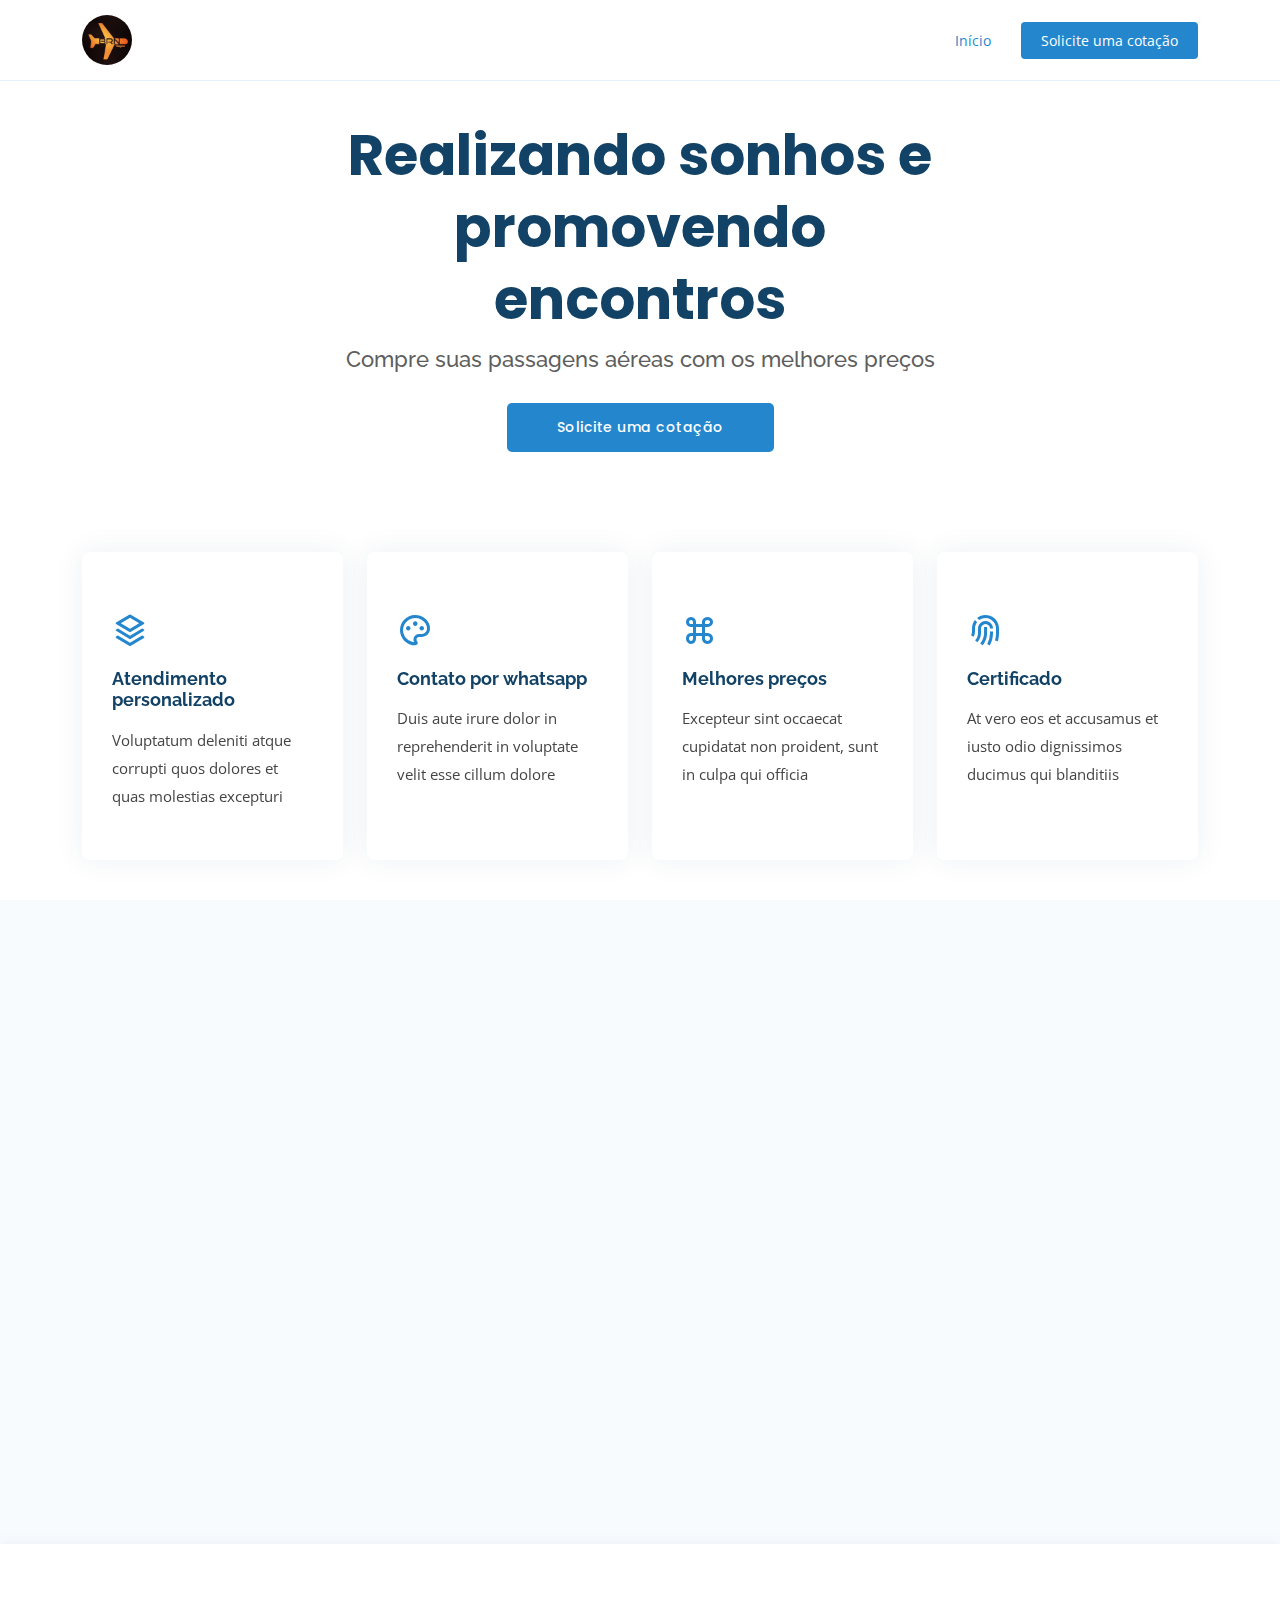
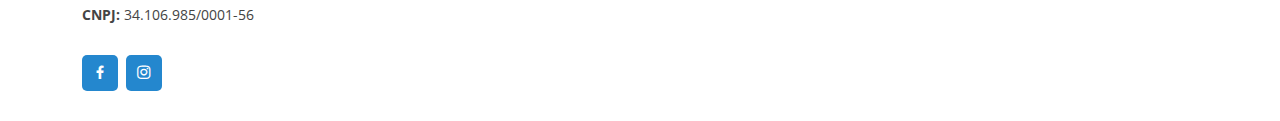
<file: index.html>
<!DOCTYPE html>
<html lang="en">

<head>
  <meta charset="utf-8">
  <meta content="width=device-width, initial-scale=1.0" name="viewport">

  <title>BRN Viagens - Passagens Aéreas</title>
  <meta content="" name="description">
  <meta content="" name="keywords">

  <!-- Favicons -->
  <link href="assets/img/favicon.png" rel="icon">
  <link href="assets/img/apple-touch-icon.png" rel="apple-touch-icon">

  <!-- Google Fonts -->
  <link href="https://fonts.googleapis.com/css?family=Open+Sans:300,300i,400,400i,600,600i,700,700i|Raleway:300,300i,400,400i,500,500i,600,600i,700,700i|Poppins:300,300i,400,400i,500,500i,600,600i,700,700i" rel="stylesheet">

  <!-- Others CSS Files -->
  <link href="assets/others/aos/aos.css" rel="stylesheet">
  <link href="assets/others/bootstrap/css/bootstrap.min.css" rel="stylesheet">
  <link href="assets/others/bootstrap-icons/bootstrap-icons.css" rel="stylesheet">
  <link href="assets/others/boxicons/css/boxicons.min.css" rel="stylesheet">
  <link href="assets/others/glightbox/css/glightbox.min.css" rel="stylesheet">
  <link href="assets/others/remixicon/remixicon.css" rel="stylesheet">
  <link href="assets/others/swiper/swiper-bundle.min.css" rel="stylesheet">

  <!-- Template Main CSS File -->
  <link href="assets/css/style.css" rel="stylesheet">

</head>

<body>

  <!-- ======= Header ======= -->
  <header id="header" class="fixed-top">
    <div class="container d-flex align-items-center justify-content-between">

      <h1 class="logo"><a href="index.html"><img src="assets/img/logo.png" alt="logo-image" class="img-fluid"></a></h1>
      <nav id="navbar" class="navbar">
        <ul>
          <li><a class="nav-link scrollto active" href="#hero">Início</a></li>
          <li><a class="getstarted scrollto" href="#about">Solicite uma cotação</a></li>
        </ul>
        <i class="bi bi-list mobile-nav-toggle"></i>
      </nav><!-- .navbar -->

    </div>
  </header><!-- End Header -->

  <!-- ======= Hero Section ======= -->
  <section id="hero" class="d-flex align-items-center">
    <div class="container position-relative" data-aos="fade-up" data-aos-delay="100">
      <div class="row justify-content-center">
        <div class="col-xl-7 col-lg-9 text-center">
          <h1>Realizando sonhos e promovendo encontros</h1>
          <h2>Compre suas passagens aéreas com os melhores preços</h2>
        </div>
      </div>
      <div class="text-center">
        <a href="#about" class="btn-get-started scrollto">Solicite uma cotação</a>
      </div>

      <div class="row icon-boxes">
        <div class="col-md-6 col-lg-3 d-flex align-items-stretch mb-5 mb-lg-0" data-aos="zoom-in" data-aos-delay="200">
          <div class="icon-box">
            <div class="icon"><i class="ri-stack-line"></i></div>
            <h4 class="title"><a href="">Atendimento personalizado</a></h4>
            <p class="description">Voluptatum deleniti atque corrupti quos dolores et quas molestias excepturi</p>
          </div>
        </div>

        <div class="col-md-6 col-lg-3 d-flex align-items-stretch mb-5 mb-lg-0" data-aos="zoom-in" data-aos-delay="300">
          <div class="icon-box">
            <div class="icon"><i class="ri-palette-line"></i></div>
            <h4 class="title"><a href="">Contato por whatsapp</a></h4>
            <p class="description">Duis aute irure dolor in reprehenderit in voluptate velit esse cillum dolore</p>
          </div>
        </div>

        <div class="col-md-6 col-lg-3 d-flex align-items-stretch mb-5 mb-lg-0" data-aos="zoom-in" data-aos-delay="400">
          <div class="icon-box">
            <div class="icon"><i class="ri-command-line"></i></div>
            <h4 class="title"><a href="">Melhores preços</a></h4>
            <p class="description">Excepteur sint occaecat cupidatat non proident, sunt in culpa qui officia</p>
          </div>
        </div>

        <div class="col-md-6 col-lg-3 d-flex align-items-stretch mb-5 mb-lg-0" data-aos="zoom-in" data-aos-delay="500">
          <div class="icon-box">
            <div class="icon"><i class="ri-fingerprint-line"></i></div>
            <h4 class="title"><a href="">Certificado</a></h4>
            <p class="description">At vero eos et accusamus et iusto odio dignissimos ducimus qui blanditiis</p>
          </div>
        </div>

      </div>
    </div>
  </section><!-- End Hero -->

  <main id="main">

    <!-- ======= Frequently Asked Questions Section ======= -->
    <section id="faq" class="faq section-bg">
      <div class="container" data-aos="fade-up">

        <div class="section-title">
          <h2>Perguntas Frequentes</h2>
          <p>Tire suas dúvidas sobre a BRN Viagens e tenha uma ótima viagem. Qualquer outra dúvida entre em contato com nosso atendimento pelo ícone do whatsapp</p>
        </div>

        <div class="faq-list">
          <ul>
            <li data-aos="fade-up">
              <i class="bx bx-help-circle icon-help"></i> <a data-bs-toggle="collapse" class="collapse" data-bs-target="#faq-list-1">A BRN Viagens é uma empresa certificada? <i class="bx bx-chevron-down icon-show"></i><i class="bx bx-chevron-up icon-close"></i></a>
              <div id="faq-list-1" class="collapse show" data-bs-parent=".faq-list">
                <p>
                  Feugiat pretium nibh ipsum consequat. Tempus iaculis urna id volutpat lacus laoreet non curabitur gravida. Venenatis lectus magna fringilla urna porttitor rhoncus dolor purus non.
                </p>
              </div>
            </li>

            <li data-aos="fade-up" data-aos-delay="100">
              <i class="bx bx-help-circle icon-help"></i> <a data-bs-toggle="collapse" data-bs-target="#faq-list-2" class="collapsed">O que é o atendimento personalizado? <i class="bx bx-chevron-down icon-show"></i><i class="bx bx-chevron-up icon-close"></i></a>
              <div id="faq-list-2" class="collapse" data-bs-parent=".faq-list">
                <p>
                  Dolor sit amet consectetur adipiscing elit pellentesque habitant morbi. Id interdum velit laoreet id donec ultrices. Fringilla phasellus faucibus scelerisque eleifend donec pretium. Est pellentesque elit ullamcorper dignissim. Mauris ultrices eros in cursus turpis massa tincidunt dui.
                </p>
              </div>
            </li>

            <li data-aos="fade-up" data-aos-delay="200">
              <i class="bx bx-help-circle icon-help"></i> <a data-bs-toggle="collapse" data-bs-target="#faq-list-3" class="collapsed">Por que o preço é menor que a média do mercado? <i class="bx bx-chevron-down icon-show"></i><i class="bx bx-chevron-up icon-close"></i></a>
              <div id="faq-list-3" class="collapse" data-bs-parent=".faq-list">
                <p>
                  Eleifend mi in nulla posuere sollicitudin aliquam ultrices sagittis orci. Faucibus pulvinar elementum integer enim. Sem nulla pharetra diam sit amet nisl suscipit. Rutrum tellus pellentesque eu tincidunt. Lectus urna duis convallis convallis tellus. Urna molestie at elementum eu facilisis sed odio morbi quis
                </p>
              </div>
            </li>

            <li data-aos="fade-up" data-aos-delay="300">
              <i class="bx bx-help-circle icon-help"></i> <a data-bs-toggle="collapse" data-bs-target="#faq-list-4" class="collapsed">Como comprar passagens aéreas? <i class="bx bx-chevron-down icon-show"></i><i class="bx bx-chevron-up icon-close"></i></a>
              <div id="faq-list-4" class="collapse" data-bs-parent=".faq-list">
                <p>
                  Molestie a iaculis at erat pellentesque adipiscing commodo. Dignissim suspendisse in est ante in. Nunc vel risus commodo viverra maecenas accumsan. Sit amet nisl suscipit adipiscing bibendum est. Purus gravida quis blandit turpis cursus in.
                </p>
              </div>
            </li>

          </ul>
        </div>

      </div>
    </section><!-- End Frequently Asked Questions Section -->

  </main><!-- End #main -->

  <!-- ======= Footer ======= -->
  <footer id="footer">

    <div class="footer-top">
      <div class="container">
        <div class="row">

          <div class="col-lg-3 col-md-6 footer-contact">
              <strong>CNPJ:</strong> 34.106.985/0001-56<br>
          </div>

          <div class="social-links text-md-right pt-3 pt-md-0">
            <a href="#" class="facebook"><i class="bx bxl-facebook"></i></a>
            <a href="#" class="instagram"><i class="bx bxl-instagram"></i></a>
          </div>

        </div>
      </div>
    </div>
  </footer><!-- End Footer -->

  <div id="preloader"></div>
  <a href="#" class="back-to-top d-flex align-items-center justify-content-center"><i class="bi bi-arrow-up-short"></i></a>

  <!-- Others JS Files -->
  <script src="assets/others/purecounter/purecounter_vanilla.js"></script>
  <script src="assets/others/aos/aos.js"></script>
  <script src="assets/others/bootstrap/js/bootstrap.bundle.min.js"></script>
  <script src="assets/others/glightbox/js/glightbox.min.js"></script>
  <script src="assets/others/isotope-layout/isotope.pkgd.min.js"></script>
  <script src="assets/others/swiper/swiper-bundle.min.js"></script>
  <script src="assets/others/php-email-form/validate.js"></script>

  <!-- Template Main JS File -->
  <script src="assets/js/main.js"></script>

</body>

</html>
</file>
<file: assets/css/style.css>
body {
  font-family: "Open Sans", sans-serif;
  color: #444444;
}

a {
  color: #2487ce;
  text-decoration: none;
}

a:hover {
  color: #469fdf;
  text-decoration: none;
}

h1,
h2,
h3,
h4,
h5,
h6 {
  font-family: "Raleway", sans-serif;
}

/*--------------------------------------------------------------
# Back to top button
--------------------------------------------------------------*/
.back-to-top {
  position: fixed;
  visibility: hidden;
  opacity: 0;
  right: 15px;
  bottom: 15px;
  z-index: 996;
  background: #2487ce;
  width: 40px;
  height: 40px;
  border-radius: 4px;
  transition: all 0.4s;
}

.back-to-top i {
  font-size: 28px;
  color: #fff;
  line-height: 0;
}

.back-to-top:hover {
  background: #3e9bdd;
  color: #fff;
}

.back-to-top.active {
  visibility: visible;
  opacity: 1;
}

/*--------------------------------------------------------------
# Preloader
--------------------------------------------------------------*/
#preloader {
  position: fixed;
  top: 0;
  left: 0;
  right: 0;
  bottom: 0;
  z-index: 9999;
  overflow: hidden;
  background: #fff;
}

#preloader:before {
  content: "";
  position: fixed;
  top: calc(50% - 30px);
  left: calc(50% - 30px);
  border: 6px solid #2487ce;
  border-top-color: #fff;
  border-bottom-color: #fff;
  border-radius: 50%;
  width: 60px;
  height: 60px;
  animation: animate-preloader 1s linear infinite;
}

@keyframes animate-preloader {
  0% {
    transform: rotate(0deg);
  }

  100% {
    transform: rotate(360deg);
  }
}

/*--------------------------------------------------------------
# Disable aos animation delay on mobile devices
--------------------------------------------------------------*/
@media screen and (max-width: 768px) {
  [data-aos-delay] {
    transition-delay: 0 !important;
  }
}

/*--------------------------------------------------------------
# Header
--------------------------------------------------------------*/
#header {
  transition: all 0.5s;
  background: #fff;
  z-index: 997;
  padding: 15px 0;
  border-bottom: 1px solid #e6f2fb;
}

#header.header-scrolled {
  border-color: #fff;
  box-shadow: 0px 2px 15px rgba(18, 66, 101, 0.08);
}

#header .logo {
  font-size: 28px;
  margin: 0;
  padding: 0;
  line-height: 1;
  font-weight: 300;
  letter-spacing: 0.5px;
  font-family: "Poppins", sans-serif;
}

#header .logo a {
  color: #16507b;
}

#header .logo img {
  max-height: 50px;
  border-radius: 50%;
}

@media (max-width: 992px) {
  #header .logo {
    font-size: 28px;
  }
}

/*--------------------------------------------------------------
# Navigation Menu
--------------------------------------------------------------*/
/**
* Desktop Navigation 
*/
.navbar {
  padding: 0;
}

.navbar ul {
  margin: 0;
  padding: 0;
  display: flex;
  list-style: none;
  align-items: center;
}

.navbar li {
  position: relative;
}

.navbar a,
.navbar a:focus {
  display: flex;
  align-items: center;
  justify-content: space-between;
  padding: 10px 0 10px 30px;
  font-size: 14px;
  color: #16507b;
  white-space: nowrap;
  transition: 0.3s;
}

.navbar a i,
.navbar a:focus i {
  font-size: 12px;
  line-height: 0;
  margin-left: 5px;
}

.navbar a:hover,
.navbar .active,
.navbar .active:focus,
.navbar li:hover>a {
  color: #2487ce;
}

.navbar .getstarted,
.navbar .getstarted:focus {
  background: #2487ce;
  padding: 8px 20px;
  margin-left: 30px;
  border-radius: 4px;
  color: #fff;
}

.navbar .getstarted:hover,
.navbar .getstarted:focus:hover {
  color: #fff;
  background: #3194db;
}

.navbar .dropdown ul {
  display: block;
  position: absolute;
  left: 14px;
  top: calc(100% + 30px);
  margin: 0;
  padding: 10px 0;
  z-index: 99;
  opacity: 0;
  visibility: hidden;
  background: #fff;
  box-shadow: 0px 0px 30px rgba(127, 137, 161, 0.25);
  transition: 0.3s;
  border-radius: 4px;
}

.navbar .dropdown ul li {
  min-width: 200px;
}

.navbar .dropdown ul a {
  padding: 10px 20px;
  text-transform: none;
}

.navbar .dropdown ul a i {
  font-size: 12px;
}

.navbar .dropdown ul a:hover,
.navbar .dropdown ul .active:hover,
.navbar .dropdown ul li:hover>a {
  color: #2487ce;
}

.navbar .dropdown:hover>ul {
  opacity: 1;
  top: 100%;
  visibility: visible;
}

.navbar .dropdown .dropdown ul {
  top: 0;
  left: calc(100% - 30px);
  visibility: hidden;
}

.navbar .dropdown .dropdown:hover>ul {
  opacity: 1;
  top: 0;
  left: 100%;
  visibility: visible;
}

@media (max-width: 1366px) {
  .navbar .dropdown .dropdown ul {
    left: -90%;
  }

  .navbar .dropdown .dropdown:hover>ul {
    left: -100%;
  }
}

/**
* Mobile Navigation 
*/
.mobile-nav-toggle {
  color: #124265;
  font-size: 28px;
  cursor: pointer;
  display: none;
  line-height: 0;
  transition: 0.5s;
}

.mobile-nav-toggle.bi-x {
  color: #fff;
}

@media (max-width: 991px) {
  .mobile-nav-toggle {
    display: block;
  }

  .navbar ul {
    display: none;
  }
}

.navbar-mobile {
  position: fixed;
  overflow: hidden;
  top: 0;
  right: 0;
  left: 0;
  bottom: 0;
  background: rgba(10, 38, 58, 0.9);
  transition: 0.3s;
  z-index: 999;
}

.navbar-mobile .mobile-nav-toggle {
  position: absolute;
  top: 15px;
  right: 15px;
}

.navbar-mobile ul {
  display: block;
  position: absolute;
  top: 55px;
  right: 15px;
  bottom: 15px;
  left: 15px;
  padding: 10px 0;
  background-color: #fff;
  overflow-y: auto;
  transition: 0.3s;
}

.navbar-mobile a,
.navbar-mobile a:focus {
  padding: 10px 20px;
  font-size: 15px;
  color: #124265;
}

.navbar-mobile a:hover,
.navbar-mobile .active,
.navbar-mobile li:hover>a {
  color: #2487ce;
}

.navbar-mobile .getstarted,
.navbar-mobile .getstarted:focus {
  margin: 15px;
}

.navbar-mobile .dropdown ul {
  position: static;
  display: none;
  margin: 10px 20px;
  padding: 10px 0;
  z-index: 99;
  opacity: 1;
  visibility: visible;
  background: #fff;
  box-shadow: 0px 0px 30px rgba(127, 137, 161, 0.25);
}

.navbar-mobile .dropdown ul li {
  min-width: 200px;
}

.navbar-mobile .dropdown ul a {
  padding: 10px 20px;
}

.navbar-mobile .dropdown ul a i {
  font-size: 12px;
}

.navbar-mobile .dropdown ul a:hover,
.navbar-mobile .dropdown ul .active:hover,
.navbar-mobile .dropdown ul li:hover>a {
  color: #2487ce;
}

.navbar-mobile .dropdown>.dropdown-active {
  display: block;
}

/*--------------------------------------------------------------
# Hero Section
--------------------------------------------------------------*/
#hero {
  width: 100%;
  height: 100vh;
  position: relative;
  background: url("https://www.tinggly.com/journal/wp-content/uploads/2015/02/shutterstock_151501100-1900x1000.jpg");
  background-size: cover;
  background-attachment: fixed;
  position: relative;
}

#hero:before {
  content: "";
  background: rgba(255, 255, 255, 0.8);
  position: absolute;
  bottom: 0;
  top: 0;
  left: 0;
  right: 0;
}

#hero .container {
  padding-top: 80px;
}

#hero h1 {
  margin: 0;
  font-size: 56px;
  font-weight: 700;
  line-height: 72px;
  color: #124265;
  font-family: "Poppins", sans-serif;
}

#hero h2 {
  color: #5e5e5e;
  margin: 10px 0 0 0;
  font-size: 22px;
}

#hero .btn-get-started {
  font-family: "Poppins", sans-serif;
  font-weight: 500;
  font-size: 14px;
  letter-spacing: 0.5px;
  display: inline-block;
  padding: 14px 50px;
  border-radius: 5px;
  transition: 0.5s;
  margin-top: 30px;
  color: #fff;
  background: #2487ce;
}

#hero .btn-get-started:hover {
  background: #3194db;
}

#hero .icon-boxes {
  margin-top: 100px;
}

#hero .icon-box {
  padding: 50px 30px;
  position: relative;
  overflow: hidden;
  background: #fff;
  box-shadow: 0 0 29px 0 rgba(18, 66, 101, 0.08);
  transition: all 0.3s ease-in-out;
  border-radius: 8px;
  z-index: 1;
}

#hero .icon-box .title {
  font-weight: 700;
  margin-bottom: 15px;
  font-size: 18px;
}

#hero .icon-box .title a {
  color: #124265;
  transition: 0.3s;
}

#hero .icon-box .description {
  font-size: 15px;
  line-height: 28px;
  margin-bottom: 0;
}

#hero .icon-box .icon {
  margin-bottom: 20px;
  padding-top: 10px;
  display: inline-block;
  transition: all 0.3s ease-in-out;
  font-size: 36px;
  line-height: 1;
  color: #2487ce;
}

#hero .icon-box:hover {
  transform: scale(1.08);
}

#hero .icon-box:hover .title a {
  color: #2487ce;
}

@media (min-width: 1024px) {
  #hero {
    background-attachment: fixed;
  }
}

@media (max-height: 800px) {
  #hero {
    height: auto;
  }
}

@media (max-width: 992px) {
  #hero {
    height: auto;
  }

  #hero h1 {
    font-size: 28px;
    line-height: 36px;
  }

  #hero h2 {
    font-size: 18px;
    line-height: 24px;
  }
}

/*--------------------------------------------------------------
# Sections General
--------------------------------------------------------------*/
section {
  padding: 80px 0;
  overflow: hidden;
}

.section-bg {
  background-color: #f8fbfe;
}

.section-title {
  text-align: center;
  padding-bottom: 30px;
}

.section-title h2 {
  font-size: 32px;
  font-weight: bold;
  text-transform: uppercase;
  margin-bottom: 20px;
  padding-bottom: 0;
  color: #124265;
}

.section-title p {
  margin-bottom: 0;
  font-size: 14px;
  color: #919191;
}

/*--------------------------------------------------------------
# Frequently Asked Questions
--------------------------------------------------------------*/
.faq .faq-list {
  padding: 0 100px;
}

.faq .faq-list ul {
  padding: 0;
  list-style: none;
}

.faq .faq-list li+li {
  margin-top: 15px;
}

.faq .faq-list li {
  padding: 20px;
  background: #fff;
  border-radius: 4px;
  position: relative;
}

.faq .faq-list a {
  display: block;
  position: relative;
  font-family: "Poppins", sans-serif;
  font-size: 16px;
  line-height: 24px;
  font-weight: 500;
  padding: 0 30px;
  outline: none;
  cursor: pointer;
}

.faq .faq-list .icon-help {
  font-size: 24px;
  position: absolute;
  right: 0;
  left: 20px;
  color: #87c1ea;
}

.faq .faq-list .icon-show,
.faq .faq-list .icon-close {
  font-size: 24px;
  position: absolute;
  right: 0;
  top: 0;
}

.faq .faq-list p {
  margin-bottom: 0;
  padding: 10px 0 0 0;
}

.faq .faq-list .icon-show {
  display: none;
}

.faq .faq-list a.collapsed {
  color: #343a40;
}

.faq .faq-list a.collapsed:hover {
  color: #2487ce;
}

.faq .faq-list a.collapsed .icon-show {
  display: inline-block;
}

.faq .faq-list a.collapsed .icon-close {
  display: none;
}

@media (max-width: 1200px) {
  .faq .faq-list {
    padding: 0;
  }
}

/*--------------------------------------------------------------
# Breadcrumbs
--------------------------------------------------------------*/
.breadcrumbs {
  padding: 15px 0;
  background: #f8fbfe;
  min-height: 40px;
  margin-top: 72px;
}

@media (max-width: 992px) {
  .breadcrumbs {
    margin-top: 58px;
  }
}

.breadcrumbs h2 {
  font-size: 24px;
  font-weight: 300;
}

.breadcrumbs ol {
  display: flex;
  flex-wrap: wrap;
  list-style: none;
  padding: 0;
  margin: 0;
  font-size: 14px;
}

.breadcrumbs ol li+li {
  padding-left: 10px;
}

.breadcrumbs ol li+li::before {
  display: inline-block;
  padding-right: 10px;
  color: #1a5e90;
  content: "/";
}

@media (max-width: 768px) {
  .breadcrumbs .d-flex {
    display: block !important;
  }

  .breadcrumbs ol {
    display: block;
  }

  .breadcrumbs ol li {
    display: inline-block;
  }
}

/*--------------------------------------------------------------
# Footer
--------------------------------------------------------------*/
#footer {
  color: #444444;
  font-size: 14px;
  background: #f8fbfe;
  box-shadow: 0px 2px 15px rgba(18, 66, 101, 0.08);
}

#footer .footer-top {
  padding: 60px 0 30px 0;
  background: #fff;
}

#footer .footer-top .footer-contact {
  margin-bottom: 30px;
}

#footer .footer-top .footer-contact h3 {
  font-size: 26px;
  margin: 0 0 10px 0;
  padding: 2px 0 2px 0;
  line-height: 1;
  font-weight: 300;
}

#footer .footer-top .footer-contact p {
  font-size: 14px;
  line-height: 24px;
  margin-bottom: 0;
  font-family: "Raleway", sans-serif;
  color: #777777;
}

#footer .footer-top h4 {
  font-size: 16px;
  font-weight: bold;
  color: #124265;
  position: relative;
  padding-bottom: 12px;
}

#footer .footer-top .footer-links {
  margin-bottom: 30px;
}

#footer .footer-top .footer-links ul {
  list-style: none;
  padding: 0;
  margin: 0;
}

#footer .footer-top .footer-links ul i {
  padding-right: 2px;
  color: #2487ce;
  font-size: 18px;
  line-height: 1;
}

#footer .footer-top .footer-links ul li {
  padding: 10px 0;
  display: flex;
  align-items: center;
}

#footer .footer-top .footer-links ul li:first-child {
  padding-top: 0;
}

#footer .footer-top .footer-links ul a {
  color: #777777;
  transition: 0.3s;
  display: inline-block;
  line-height: 1;
}

#footer .footer-top .footer-links ul a:hover {
  text-decoration: none;
  color: #2487ce;
}

#footer .footer-newsletter {
  font-size: 15px;
}

#footer .footer-newsletter h4 {
  font-size: 16px;
  font-weight: bold;
  color: #444444;
  position: relative;
  padding-bottom: 12px;
}

#footer .footer-newsletter form {
  margin-top: 30px;
  background: #fff;
  padding: 6px 10px;
  position: relative;
  border-radius: 5px;
  text-align: left;
  border: 1px solid #cde5f6;
}

#footer .footer-newsletter form input[type=email] {
  border: 0;
  padding: 4px 8px;
  width: calc(100% - 100px);
}

#footer .footer-newsletter form input[type=submit] {
  position: absolute;
  top: -1px;
  right: -2px;
  bottom: -1px;
  border: 0;
  background: none;
  font-size: 16px;
  padding: 0 20px 2px 20px;
  background: #2487ce;
  color: #fff;
  transition: 0.3s;
  border-radius: 0 5px 5px 0;
  box-shadow: 0px 2px 15px rgba(0, 0, 0, 0.1);
}

#footer .footer-newsletter form input[type=submit]:hover {
  background: #3194db;
}

#footer .credits {
  padding-top: 5px;
  font-size: 13px;
  color: #444444;
}

#footer .social-links a {
  font-size: 18px;
  display: inline-block;
  background: #2487ce;
  color: #fff;
  line-height: 1;
  padding: 8px 0;
  margin-right: 4px;
  border-radius: 5px;
  text-align: center;
  width: 36px;
  height: 36px;
  transition: 0.3s;
}

#footer .social-links a:hover {
  background: #3194db;
  color: #fff;
  text-decoration: none;
}
</file>
